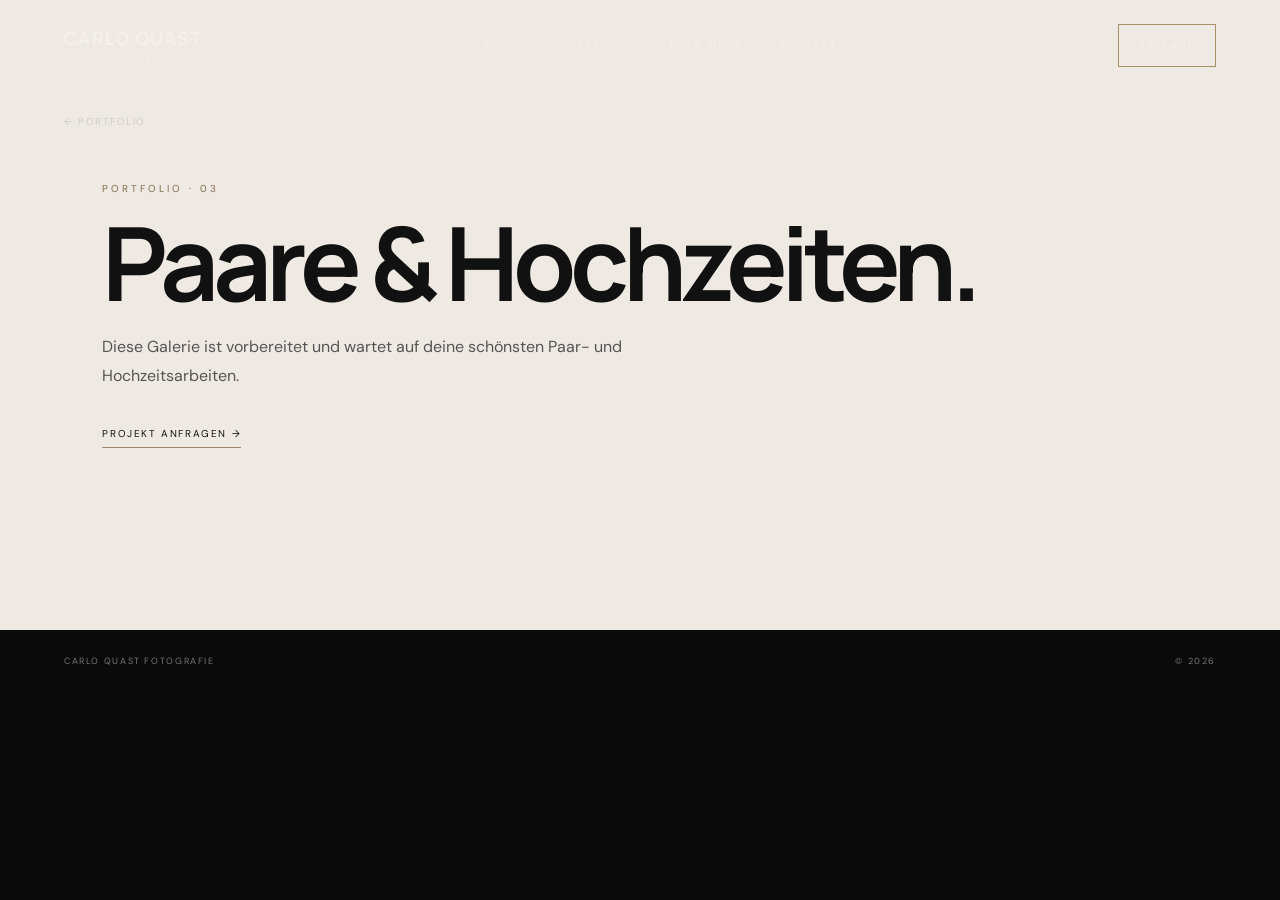
<file: hochzeiten.html>
<!DOCTYPE html><html lang="de"><head><meta charset="UTF-8"><meta name="viewport" content="width=device-width, initial-scale=1.0"><title>Paare & Hochzeiten. — Carlo Quast Fotografie</title><link rel="preconnect" href="https://fonts.googleapis.com"><link rel="preconnect" href="https://fonts.gstatic.com" crossorigin><link href="https://fonts.googleapis.com/css2?family=DM+Sans:wght@400;500;600&family=Manrope:wght@400;500;600;700&display=swap" rel="stylesheet"><link rel="stylesheet" href="style.css"></head><body>
<header class="navbar"><a href="index.html#home" class="logo"><strong>CARLO QUAST</strong><span>FOTOGRAFIE</span></a><nav class="desktop-nav"><a href="index.html#home">Home</a><a href="portfolio.html">Portfolio</a><a href="index.html#about">Über mich</a><a href="index.html#contact">Kontakt</a></nav><a href="index.html#contact" class="nav-button">Anfrage</a><button class="mobile-menu-button" aria-label="Menü öffnen">☰</button></header>
<div class="mobile-menu"><a href="index.html#home">Home</a><a href="portfolio.html">Portfolio</a><a href="index.html#about">Über mich</a><a href="index.html#contact">Kontakt</a></div>
<main><section class="coming"><a class="back" href="portfolio.html">← Portfolio</a><p class="eyebrow dark">PORTFOLIO · 03</p><h1>Paare & Hochzeiten.</h1><p>Diese Galerie ist vorbereitet und wartet auf deine schönsten Paar- und Hochzeitsarbeiten.</p><a class="text-link" href="index.html#contact">Projekt anfragen →</a></section></main>
<footer><span>CARLO QUAST FOTOGRAFIE</span><span>© 2026</span></footer><script src="script.js"></script></body></html>
</file>
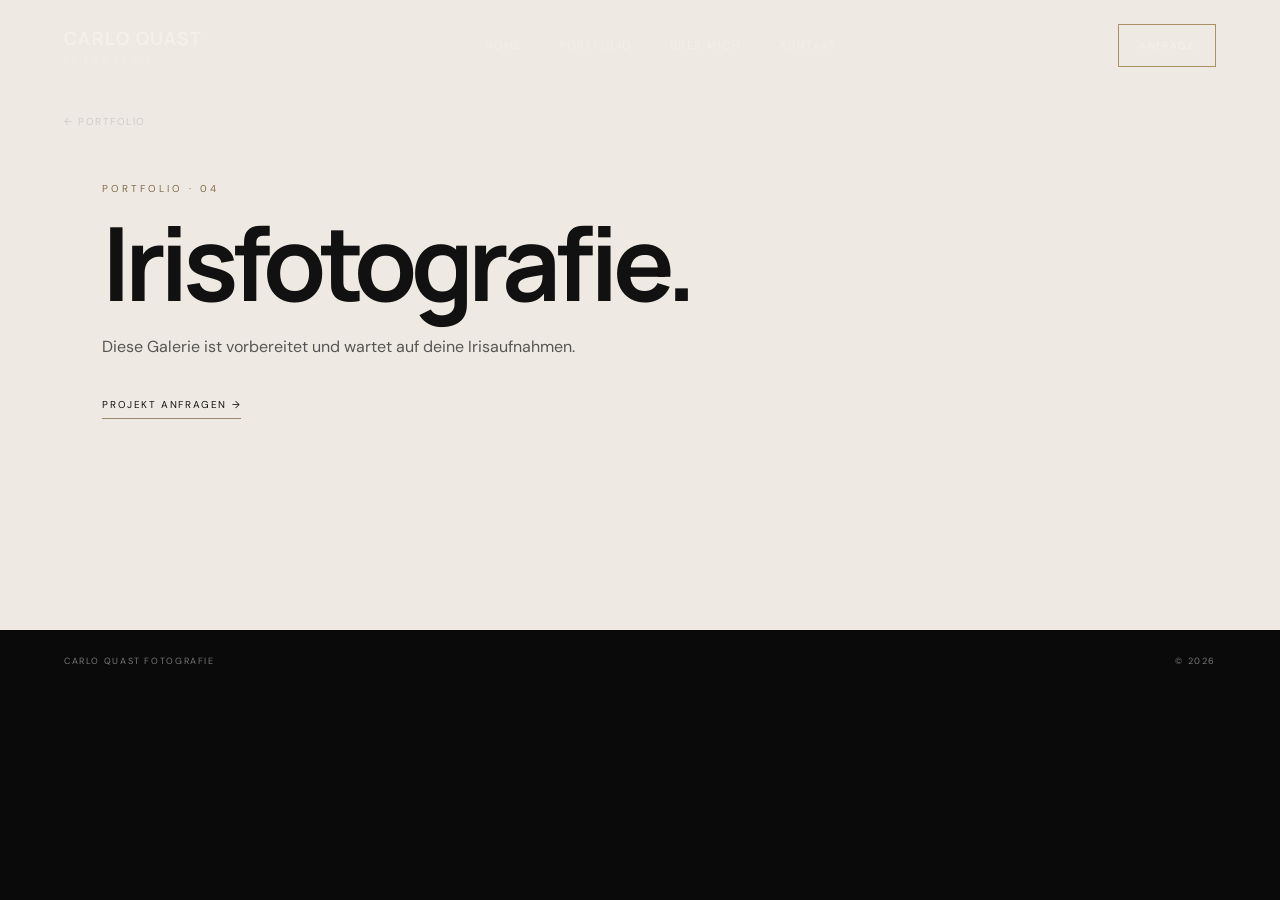
<file: iris.html>
<!DOCTYPE html><html lang="de"><head><meta charset="UTF-8"><meta name="viewport" content="width=device-width, initial-scale=1.0"><title>Irisfotografie. — Carlo Quast Fotografie</title><link rel="preconnect" href="https://fonts.googleapis.com"><link rel="preconnect" href="https://fonts.gstatic.com" crossorigin><link href="https://fonts.googleapis.com/css2?family=DM+Sans:wght@400;500;600&family=Manrope:wght@400;500;600;700&display=swap" rel="stylesheet"><link rel="stylesheet" href="style.css"></head><body>
<header class="navbar"><a href="index.html#home" class="logo"><strong>CARLO QUAST</strong><span>FOTOGRAFIE</span></a><nav class="desktop-nav"><a href="index.html#home">Home</a><a href="portfolio.html">Portfolio</a><a href="index.html#about">Über mich</a><a href="index.html#contact">Kontakt</a></nav><a href="index.html#contact" class="nav-button">Anfrage</a><button class="mobile-menu-button" aria-label="Menü öffnen">☰</button></header>
<div class="mobile-menu"><a href="index.html#home">Home</a><a href="portfolio.html">Portfolio</a><a href="index.html#about">Über mich</a><a href="index.html#contact">Kontakt</a></div>
<main><section class="coming"><a class="back" href="portfolio.html">← Portfolio</a><p class="eyebrow dark">PORTFOLIO · 04</p><h1>Irisfotografie.</h1><p>Diese Galerie ist vorbereitet und wartet auf deine Irisaufnahmen.</p><a class="text-link" href="index.html#contact">Projekt anfragen →</a></section></main>
<footer><span>CARLO QUAST FOTOGRAFIE</span><span>© 2026</span></footer><script src="script.js"></script></body></html>
</file>
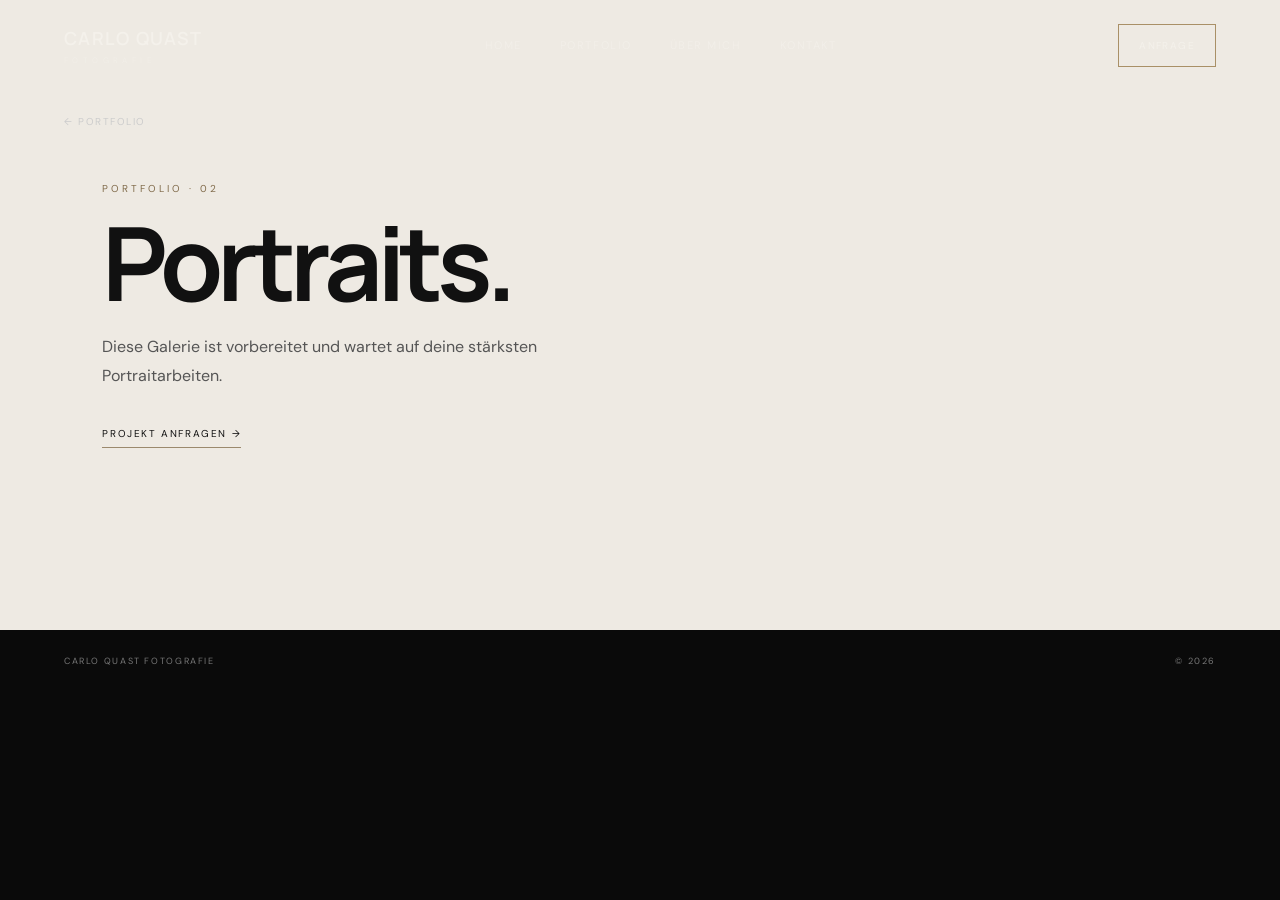
<file: portraits.html>
<!DOCTYPE html><html lang="de"><head><meta charset="UTF-8"><meta name="viewport" content="width=device-width, initial-scale=1.0"><title>Portraits. — Carlo Quast Fotografie</title><link rel="preconnect" href="https://fonts.googleapis.com"><link rel="preconnect" href="https://fonts.gstatic.com" crossorigin><link href="https://fonts.googleapis.com/css2?family=DM+Sans:wght@400;500;600&family=Manrope:wght@400;500;600;700&display=swap" rel="stylesheet"><link rel="stylesheet" href="style.css"></head><body>
<header class="navbar"><a href="index.html#home" class="logo"><strong>CARLO QUAST</strong><span>FOTOGRAFIE</span></a><nav class="desktop-nav"><a href="index.html#home">Home</a><a href="portfolio.html">Portfolio</a><a href="index.html#about">Über mich</a><a href="index.html#contact">Kontakt</a></nav><a href="index.html#contact" class="nav-button">Anfrage</a><button class="mobile-menu-button" aria-label="Menü öffnen">☰</button></header>
<div class="mobile-menu"><a href="index.html#home">Home</a><a href="portfolio.html">Portfolio</a><a href="index.html#about">Über mich</a><a href="index.html#contact">Kontakt</a></div>
<main><section class="coming"><a class="back" href="portfolio.html">← Portfolio</a><p class="eyebrow dark">PORTFOLIO · 02</p><h1>Portraits.</h1><p>Diese Galerie ist vorbereitet und wartet auf deine stärksten Portraitarbeiten.</p><a class="text-link" href="index.html#contact">Projekt anfragen →</a></section></main>
<footer><span>CARLO QUAST FOTOGRAFIE</span><span>© 2026</span></footer><script src="script.js"></script></body></html>
</file>
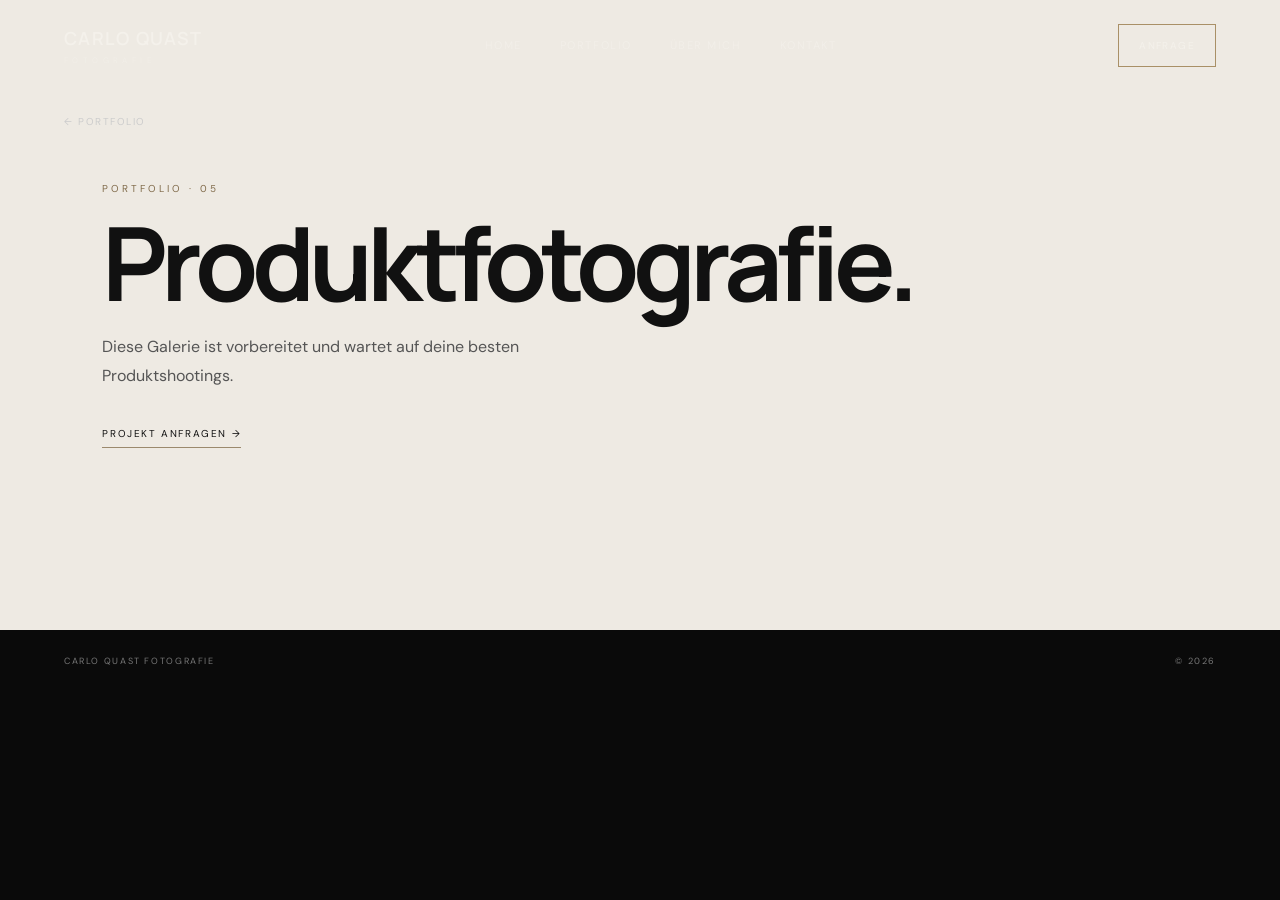
<file: produkte.html>
<!DOCTYPE html><html lang="de"><head><meta charset="UTF-8"><meta name="viewport" content="width=device-width, initial-scale=1.0"><title>Produktfotografie. — Carlo Quast Fotografie</title><link rel="preconnect" href="https://fonts.googleapis.com"><link rel="preconnect" href="https://fonts.gstatic.com" crossorigin><link href="https://fonts.googleapis.com/css2?family=DM+Sans:wght@400;500;600&family=Manrope:wght@400;500;600;700&display=swap" rel="stylesheet"><link rel="stylesheet" href="style.css"></head><body>
<header class="navbar"><a href="index.html#home" class="logo"><strong>CARLO QUAST</strong><span>FOTOGRAFIE</span></a><nav class="desktop-nav"><a href="index.html#home">Home</a><a href="portfolio.html">Portfolio</a><a href="index.html#about">Über mich</a><a href="index.html#contact">Kontakt</a></nav><a href="index.html#contact" class="nav-button">Anfrage</a><button class="mobile-menu-button" aria-label="Menü öffnen">☰</button></header>
<div class="mobile-menu"><a href="index.html#home">Home</a><a href="portfolio.html">Portfolio</a><a href="index.html#about">Über mich</a><a href="index.html#contact">Kontakt</a></div>
<main><section class="coming"><a class="back" href="portfolio.html">← Portfolio</a><p class="eyebrow dark">PORTFOLIO · 05</p><h1>Produktfotografie.</h1><p>Diese Galerie ist vorbereitet und wartet auf deine besten Produktshootings.</p><a class="text-link" href="index.html#contact">Projekt anfragen →</a></section></main>
<footer><span>CARLO QUAST FOTOGRAFIE</span><span>© 2026</span></footer><script src="script.js"></script></body></html>
</file>
<file: style.css>
*{box-sizing:border-box}html{scroll-behavior:smooth}body{margin:0;background:#0a0a0a;color:#f4f1eb;font-family:"DM Sans",sans-serif}img{display:block;width:100%;height:100%;object-fit:cover}a{color:inherit;text-decoration:none}.navbar{position:absolute;top:0;left:0;width:100%;height:90px;padding:0 5vw;display:flex;align-items:center;justify-content:space-between;z-index:20}.logo{display:flex;flex-direction:column}.logo strong{font-family:"Manrope",sans-serif;font-size:18px;letter-spacing:.08em;font-weight:600}.logo span{margin-top:5px;font-size:8px;letter-spacing:.55em;opacity:.65}.desktop-nav{display:flex;gap:38px}.desktop-nav a{font-size:11px;text-transform:uppercase;letter-spacing:.14em;opacity:.75}.desktop-nav a:hover{opacity:1}.nav-button,.primary-button,.contact-button{border:1px solid #a99067;padding:14px 20px;font-size:10px;text-transform:uppercase;letter-spacing:.14em}.mobile-menu-button{display:none;border:0;background:none;color:#fff;font-size:24px}.mobile-menu{position:fixed;top:0;right:-100%;width:80%;height:100vh;background:#111;z-index:15;padding:130px 40px;display:flex;flex-direction:column;gap:35px;transition:right .4s}.mobile-menu.active{right:0}.mobile-menu a{font-family:"Manrope",sans-serif;font-size:32px}.eyebrow{margin:0 0 18px;color:#b69a6d;font-size:10px;letter-spacing:.3em;text-transform:uppercase}.eyebrow.dark{color:#806b4b}.hero{position:relative;min-height:100vh;display:flex;align-items:center;overflow:hidden}.hero-background{position:absolute;inset:0}.hero-background img{object-position:center 25%;filter:saturate(.8)}.hero-overlay{position:absolute;inset:0;background:linear-gradient(90deg,#050505 0%,#050505d5 35%,#05050555 65%,#05050522),linear-gradient(0deg,#050505 0%,transparent 45%)}.hero-content{position:relative;z-index:2;width:55%;padding-left:8vw;padding-top:80px}.hero h1{margin:0 0 30px;font-family:"Manrope",sans-serif;font-size:clamp(65px,8vw,115px);line-height:.9;letter-spacing:-.06em;font-weight:500}.hero h1 em,h2 em{font-family:Georgia,serif;font-weight:400}.hero-text{max-width:430px;margin-bottom:35px;color:#c4c1bc;font-size:16px;line-height:1.7}.primary-button{display:inline-flex;align-items:center}.primary-button span,.contact-button span{margin-left:30px;font-size:16px}.primary-button:hover,.contact-button:hover,.nav-button:hover{background:#a99067;color:#111}.hero-location{position:absolute;right:4vw;bottom:35px;z-index:3;font-size:9px;letter-spacing:.25em;writing-mode:vertical-rl;color:#aaa}.intro-section{background:#eeeae3;color:#111;padding:130px 8vw 90px;display:grid;grid-template-columns:1fr 1fr;gap:10vw}.intro-section h2,.contact-section h2{margin:0;font-family:"Manrope",sans-serif;font-size:clamp(55px,6vw,90px);line-height:.95;letter-spacing:-.06em}.intro-text{align-self:end;max-width:440px;color:#55524d;line-height:1.8}.text-link{display:inline-block;margin-top:20px;border-bottom:1px solid #9b896d;padding-bottom:7px;font-size:10px;text-transform:uppercase;letter-spacing:.16em}.portfolio-section{background:#eeeae3;padding:0 5vw 130px}.portfolio-grid{display:grid;grid-template-columns:repeat(12,1fr);grid-auto-rows:280px;gap:10px}.portfolio-card{position:relative;overflow:hidden;grid-column:span 4}.card-large{grid-row:span 2}.wide-card{grid-column:span 8}.portfolio-card img{transition:transform .8s ease,filter .8s ease}.portfolio-card:hover img{transform:scale(1.05);filter:brightness(.8)}.portfolio-card:after{content:"";position:absolute;inset:0;background:linear-gradient(0deg,#000d,transparent 65%)}.card-overlay{position:absolute;left:25px;bottom:25px;z-index:3}.card-overlay span{color:#c3a779;font-size:10px;letter-spacing:.2em}.card-overlay h3{margin:7px 0;font-family:"Manrope",sans-serif;font-size:27px;font-weight:500}.card-overlay p{margin:0;font-size:10px;text-transform:uppercase;letter-spacing:.14em;color:#ccc}.about-section{display:grid;grid-template-columns:55% 45%;min-height:650px}.about-image{height:650px}.about-content{background:#111;padding:10vw 8vw;display:flex;flex-direction:column;justify-content:center}.about-content h2{margin:0 0 30px;font-family:"Manrope",sans-serif;font-size:clamp(50px,5vw,78px);line-height:.95;letter-spacing:-.06em}.about-content p:not(.eyebrow){max-width:430px;color:#aaa;line-height:1.8}.light-link{color:#d0b98d;width:max-content}.contact-section{background:#d8d3ca;color:#111;padding:130px 8vw;display:grid;grid-template-columns:1fr 1fr;gap:10vw}.contact-content{align-self:end;max-width:450px}.contact-content p{color:#55524d;line-height:1.7}.contact-button{display:inline-flex;align-items:center;margin-top:20px}.social-links{display:flex;gap:30px;margin-top:55px}.social-links a{border-bottom:1px solid #999;padding-bottom:6px;font-size:10px;text-transform:uppercase;letter-spacing:.15em}footer{padding:25px 5vw;display:flex;justify-content:space-between;background:#0a0a0a;color:#777;font-size:9px;letter-spacing:.18em}

/* Portfolio pages */
.page-hero{min-height:72vh;position:relative;display:flex;align-items:flex-end;overflow:hidden}.page-hero img{position:absolute;inset:0}.page-hero:after{content:"";position:absolute;inset:0;background:linear-gradient(0deg,#080808 0%,#08080855 55%,#08080822)}.page-title{position:relative;z-index:2;padding:0 8vw 80px}.page-title h1{margin:0;font-family:"Manrope",sans-serif;font-size:clamp(60px,8vw,120px);line-height:.9;letter-spacing:-.06em}.page-title h1 em{font-family:Georgia,serif;font-weight:400}.page-title p{max-width:500px;color:#bbb;line-height:1.7}.back{position:absolute;z-index:4;top:115px;left:5vw;font-size:10px;text-transform:uppercase;letter-spacing:.15em;color:#ccc}.gallery-page{background:#eeeae3;color:#111;padding:100px 5vw 130px}.gallery-intro{display:flex;justify-content:space-between;gap:60px;margin:0 3vw 55px}.gallery-intro h2{font-family:"Manrope",sans-serif;font-size:54px;letter-spacing:-.05em;margin:0}.gallery-intro p{max-width:420px;color:#5a5752;line-height:1.8}.photo-grid{columns:3 280px;column-gap:10px}.photo-item{break-inside:avoid;margin:0 0 10px;overflow:hidden;background:#ddd}.photo-item img{height:auto;transition:transform .7s}.photo-item:hover img{transform:scale(1.025)}.category-note{padding:80px 5vw 120px;background:#111;text-align:center}.category-note h2{font-family:"Manrope",sans-serif;font-size:55px;letter-spacing:-.05em;margin:0 0 20px}.category-note p{color:#aaa;max-width:500px;margin:0 auto 30px;line-height:1.7}.coming{background:#eeeae3;color:#111;min-height:70vh;padding:180px 8vw 100px}.coming h1{font-family:"Manrope",sans-serif;font-size:clamp(60px,8vw,110px);line-height:.9;letter-spacing:-.06em;margin:0 0 25px}.coming p{max-width:520px;color:#555;line-height:1.8}

@media(max-width:800px){.navbar{height:75px;padding:0 6vw}.desktop-nav,.nav-button{display:none}.mobile-menu-button{display:block}.hero{min-height:100svh}.hero-overlay{background:linear-gradient(90deg,#050505e8,#05050555),linear-gradient(0deg,#050505,transparent 55%)}.hero-content{width:100%;padding:130px 8vw 65px;display:flex;flex-direction:column;justify-content:flex-end;min-height:100svh}.hero h1{font-size:60px}.hero-text{font-size:14px}.hero-location{display:none}.intro-section{display:block;padding:80px 8vw 60px}.intro-section h2{font-size:52px}.intro-text{margin-top:40px}.portfolio-section{padding:0 5vw 80px}.portfolio-grid{grid-template-columns:1fr 1fr;grid-auto-rows:220px;gap:7px}.portfolio-card{grid-column:span 1}.card-large{grid-row:span 2}.wide-card{grid-column:span 2}.card-overlay{left:15px;bottom:15px}.card-overlay h3{font-size:19px}.card-overlay p{font-size:8px}.about-section{display:block}.about-image{height:430px}.about-content{padding:80px 8vw 90px}.about-content h2{font-size:52px}.contact-section{display:block;padding:80px 8vw}.contact-section h2{font-size:60px}.contact-content{margin-top:50px}.social-links{flex-direction:column;gap:18px}.page-hero{min-height:75svh}.page-title{padding:0 8vw 60px}.page-title h1{font-size:58px}.back{top:95px;left:8vw}.gallery-page{padding:70px 5vw 90px}.gallery-intro{display:block;margin:0 3vw 40px}.gallery-intro h2{font-size:43px;margin-bottom:20px}.photo-grid{columns:2 150px;column-gap:7px}.photo-item{margin-bottom:7px}.category-note{padding:70px 8vw 90px}.category-note h2{font-size:43px}.coming{padding:150px 8vw 90px}.coming h1{font-size:58px}footer{padding:22px 6vw;font-size:8px}}
</file>
